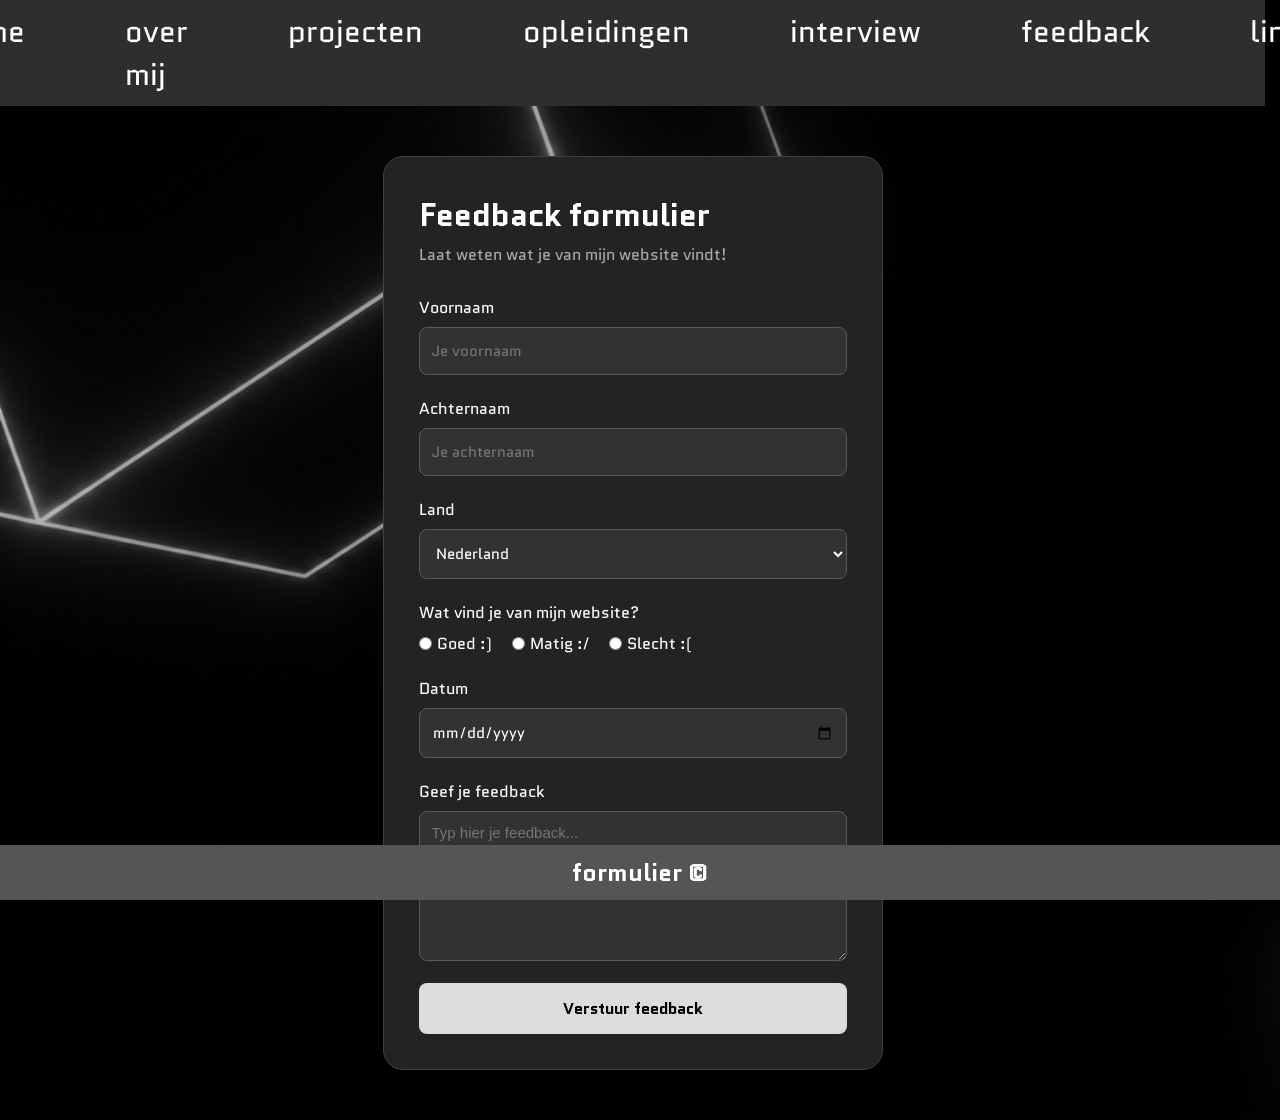
<file: contact.html>
<!DOCTYPE html>
<html lang="en">
<head>
    <meta charset="UTF-8">
    <meta name="viewport" content="width=device-width, initial-scale=1.0">
    <title>feedback</title>
    <link rel="stylesheet" href="css/style.css"/>
</head>
<body class="site p-contact">
    <nav class="navbar">
      <div class="nav-text">
        <a href="index.html">home</a>
        <a href="over-mij.html">over mij</a>
        <a href="projecten.html">projecten</a>
        <a href="opleidingen.html">opleidingen</a>
        <a href="interview.html">interview</a>
        <a href="contact.html">feedback</a>
        <a href="links.html">links</a>
      </div>
    </nav>

<section class="formulier">
    <div class="form-container">

        <h1>Feedback formulier</h1>
        <p class="omschrijving">Laat weten wat je van mijn website vindt!</p>

        <form action="#" method="post">

            <div class="form-group">
                <label for="voornaam">Voornaam</label>
                <input type="text" id="voornaam" name="voornaam"
                placeholder="Je voornaam" required>
            </div>

            <div class="form-group">
                <label for="achternaam">Achternaam</label>
                <input type="text" id="achternaam" name="achternaam"
                placeholder="Je achternaam" required>
            </div>

            <div class="form-group">
                <label for="land">Land</label>
                <select id="land" name="land" required>
                    <option value="nederland">Nederland</option>
                    <option value="duitsland">Duitsland</option>
                    <option value="frankrijk">Frankrijk</option>
                    <option value="oostenrijk">Oostenrijk</option>
                    <option value="engeland">Engeland</option>
                </select>
            </div>

            <div class="form-group">
                <label>Wat vind je van mijn website?</label>

                <div class="beoordeling">
                    <label>
                        <input type="radio" name="beoordeling" value="goed">
                        Goed :)
                    </label>

                    <label>
                        <input type="radio" name="beoordeling" value="matig">
                        Matig :/
                    </label>

                    <label>
                        <input type="radio" name="beoordeling" value="slecht">
                        Slecht :(
                    </label>
                </div>
            </div>

            <div class="form-group">
                <label for="datum">Datum</label>
                <input type="date" id="datum" name="datum" required>
            </div>

            <div class="form-group">
                <label for="bericht">Geef je feedback</label>
                <textarea id="bericht" name="bericht"
                placeholder="Typ hier je feedback..." required></textarea>
            </div>

            <button type="submit">Verstuur feedback</button>

        </form>
    </div>
</section>
<footer>
    <div class="footer-container">
        <h2>formulier &copy</h2>
    </div>
</footer>
</body>
</html>
</file>
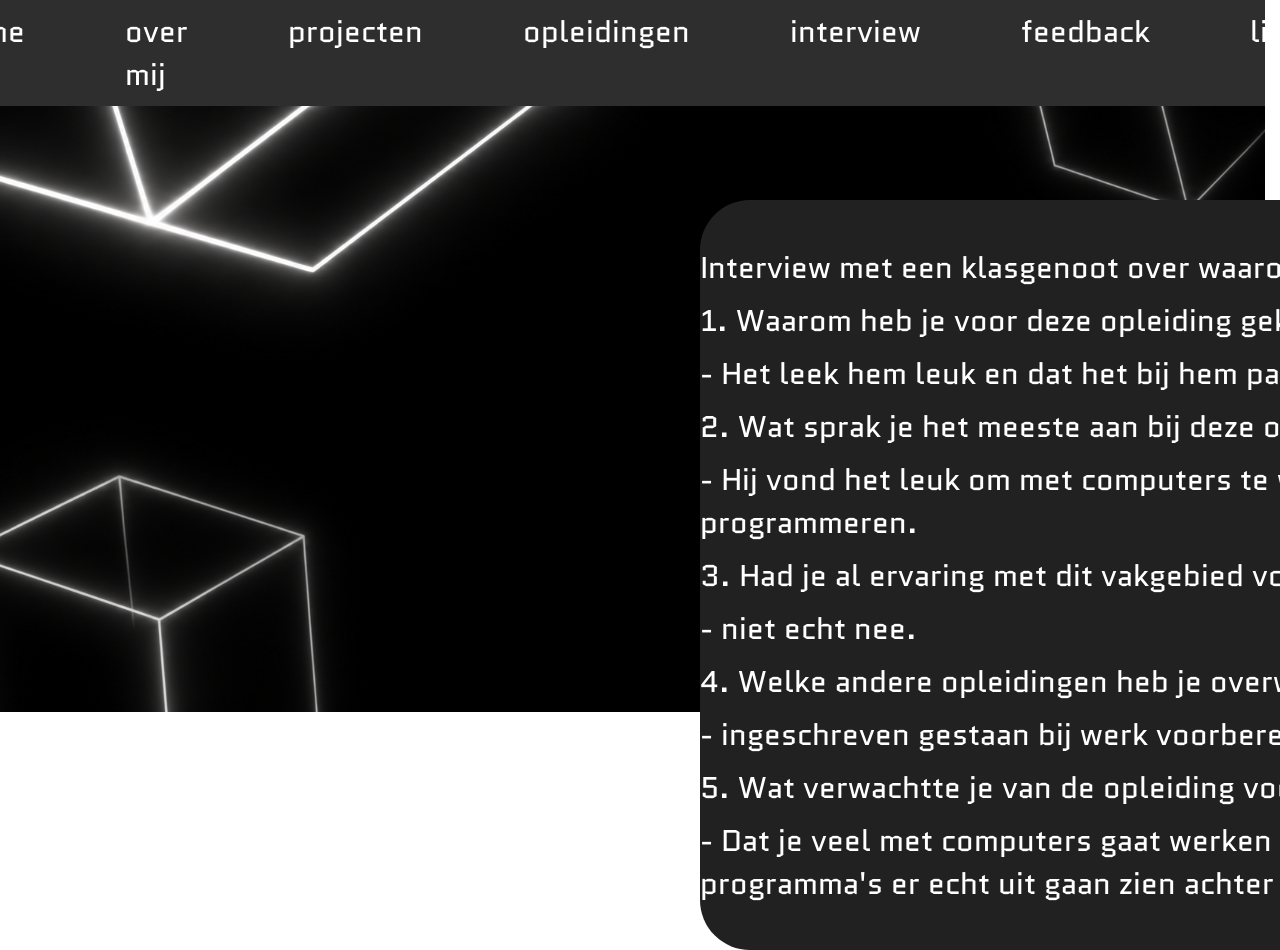
<file: interview.html>
<!doctype html>
<html lang="en">
  <head>
    <meta charset="UTF-8" />
    <meta name="viewport" content="width=device-width, initial-scale=1.0" />
    <title>interview</title>
    <link rel="stylesheet" href="css/style.css" />
        <link rel="preconnect" href="https://fonts.googleapis.com" />
    <link rel="preconnect" href="https://fonts.gstatic.com" crossorigin />
    <link
      href="https://fonts.googleapis.com/css2?family=Quantico:ital,wght@0,400;0,700;1,400;1,700&display=swap"
      rel="stylesheet"
    />
  </head>
  <body class="site p-interview">
    <nav>
      <div class="nav-text">
        <a href="index.html">home</a>
        <a href="over-mij.html">over mij</a>
        <a href="projecten.html">projecten</a>
        <a href="opleidingen.html">opleidingen</a>
        <a href="interview.html">interview</a>
        <a href="contact.html">feedback</a>
        <a href="links.html">links</a>
      </div>
    </nav>
    <section>
      <div class="box">
        <p>
          <div>
          Interview met een klasgenoot over waarom hij deze opleiding heeft
          gekozen.
          </div>
          <div>1. Waarom heb je voor deze opleiding gekozen? </div>
          <div>- Het leek
          hem leuk en dat het bij hem past
          </div>
          <div>
          2. Wat sprak je het meeste aan bij deze opleiding?</div> <div>- Hij
          vond het leuk om met computers te werken en dat hij graag wil kunnen
          programmeren.
          </div>
          <div>
          3. Had je al ervaring met dit vakgebied voordat je aan de opleiding
          begon?
          </div>
          <div>
          - niet echt nee.
          </div>
          <div>
          4. Welke andere opleidingen heb je overwogen?
        </div>
        <div>
          - ingeschreven gestaan bij werk voorbereider in de bouw.
        </div>
          <div>
          5. Wat verwachtte je van de opleiding voordat je begon?
          </div>
          <div>
          - Dat je veel met computers gaat werken en dat je veel gaat leren over
          hoe programma's er echt uit gaan zien achter de schermen.
          </div>
        </p>
        <!-- <video width="320" height="240" controls>
            <source src="#" type="video/mp4">
        </video> -->
      </div>
    </section>
  </body>
</html>
</file>
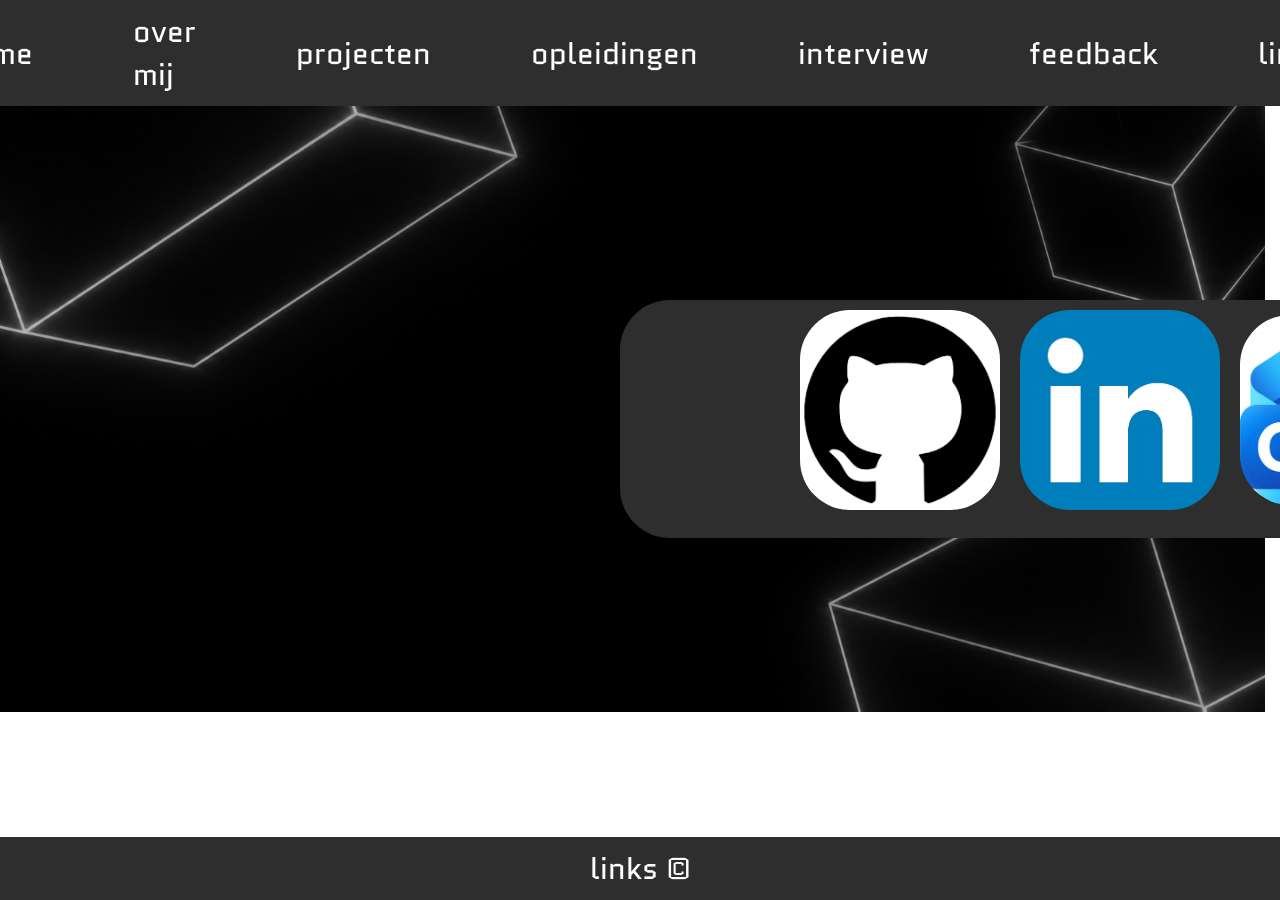
<file: links.html>
<!doctype html>
<html lang="en">
  <head>
    <meta charset="UTF-8" />
    <meta name="viewport" content="width=device-width, initial-scale=1.0" />
    <title>links</title>
    <link rel="stylesheet" href="css/style.css" />
  </head>
  <body class="site p-links">
    <nav class="navbar">
      <div class="nav-text">
        <a href="index.html">home</a>
        <a href="over-mij.html">over mij</a>
        <a href="projecten.html">projecten</a>
        <a href="opleidingen.html">opleidingen</a>
        <a href="interview.html">interview</a>
        <a href="contact.html">feedback</a>
        <a href="links.html">links</a>
      </div>
    </nav>
    <section>
      <div class="container">
        <div class="github">
          <a href="https://github.com/joeywiebes"
            ><img src="img/github.png" alt="github"
          /></a>
        </div>
        <div class="linkedin">
          <a href="https://nl.linkedin.com/"
            ><img src="img/linkedin.png" alt="linkedin"
          /></a>
        </div>
        <div>
          <a href="mailto:9030950@student.zadkine.nl"
            ><img src="img/outlook.jpg" alt="outlook"
          /></a>
        </div>
      </div>
    </section>
    <footer>
      <div>
        <p>links &copy</p>
      </div>
    </footer>
  </body>
</html>
</file>
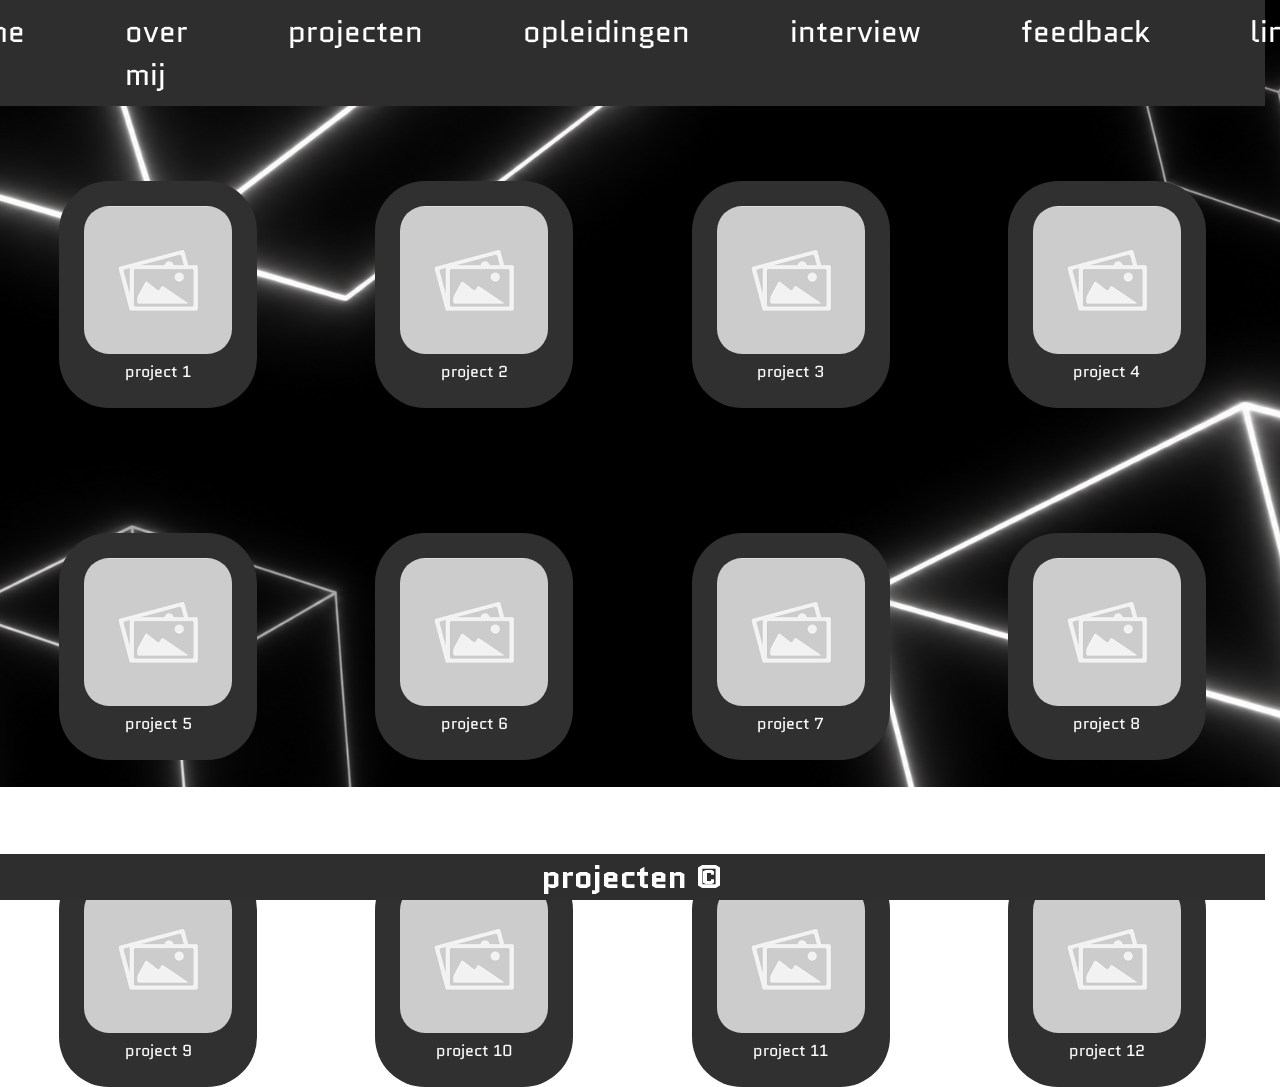
<file: more-projecten.html>
<!doctype html>
<html lang="en">
  <head>
    <meta charset="UTF-8" />
    <meta name="viewport" content="width=device-width, initial-scale=1.0" />
    <title>Document</title>
    <link rel="stylesheet" href="css/style.css" />
  </head>
  <body class="site p-more-projecten">
    <nav class="navbar">
      <div class="nav-text">
        <a href="index.html">home</a>
        <a href="over-mij.html">over mij</a>
        <a href="projecten.html">projecten</a>
        <a href="opleidingen.html">opleidingen</a>
        <a href="interview.html">interview</a>
        <a href="contact.html">feedback</a>
        <a href="links.html">links</a>
      </div>
    </nav>
    <section>
      <div class="pro-1">
        <div class="div-pro-1">
          <img src="img/placeholderimg.png" alt="placeholder" class="place-1" />
          <p><a href="#">project 1</a></p>
        </div>
        <div class="div-pro-1">
          <img src="img/placeholderimg.png" alt="placeholder" />
          <p><a href="#">project 2</a></p>
        </div>
        <div class="div-pro-1">
          <img src="img/placeholderimg.png" alt="placeholder" />
          <p><a href="#">project 3</a></p>
        </div>
        <div class="div-pro-1">
          <img src="img/placeholderimg.png" alt="placeholder" />
          <p><a href="#">project 4</a></p>
        </div>
      </div>
    </section>
    <section>
      <div class="pro-2">
        <div class="div-pro-1">
          <img src="img/placeholderimg.png" alt="placeholder" />
          <p><a href="#">project 5</a></p>
        </div>
        <div class="div-pro-1">
          <img src="img/placeholderimg.png" alt="placeholder" />
          <p><a href="#">project 6</a></p>
        </div>
        <div class="div-pro-1">
          <img src="img/placeholderimg.png" alt="placeholder" />
          <p><a href="#">project 7</a></p>
        </div>
        <div class="div-pro-1">
          <img src="img/placeholderimg.png" alt="placeholder" />
          <p><a href="#">project 8</a></p>
        </div>
      </div>
    </section>
    <section>
      <div class="pro-3">
        <div class="div-pro-1">
          <img src="img/placeholderimg.png" alt="placeholder" />
          <p><a href="#">project 9</a></p>
        </div>
        <div class="div-pro-1">
          <img src="img/placeholderimg.png" alt="placeholder" />
          <p><a href="#">project 10</a></p>
        </div>
        <div class="div-pro-1">
          <img src="img/placeholderimg.png" alt="placeholder" />
          <p><a href="#">project 11</a></p>
        </div>
        <div class="div-pro-1">
          <img src="img/placeholderimg.png" alt="placeholder" />
          <p><a href="#">project 12</a></p>
        </div>
      </div>
    </section>
    <footer class="footerbar">
        <div class="footerdiv">
      <h1>projecten &copy</h1>
      </div>
    </footer>
  </body>
</html>
</file>
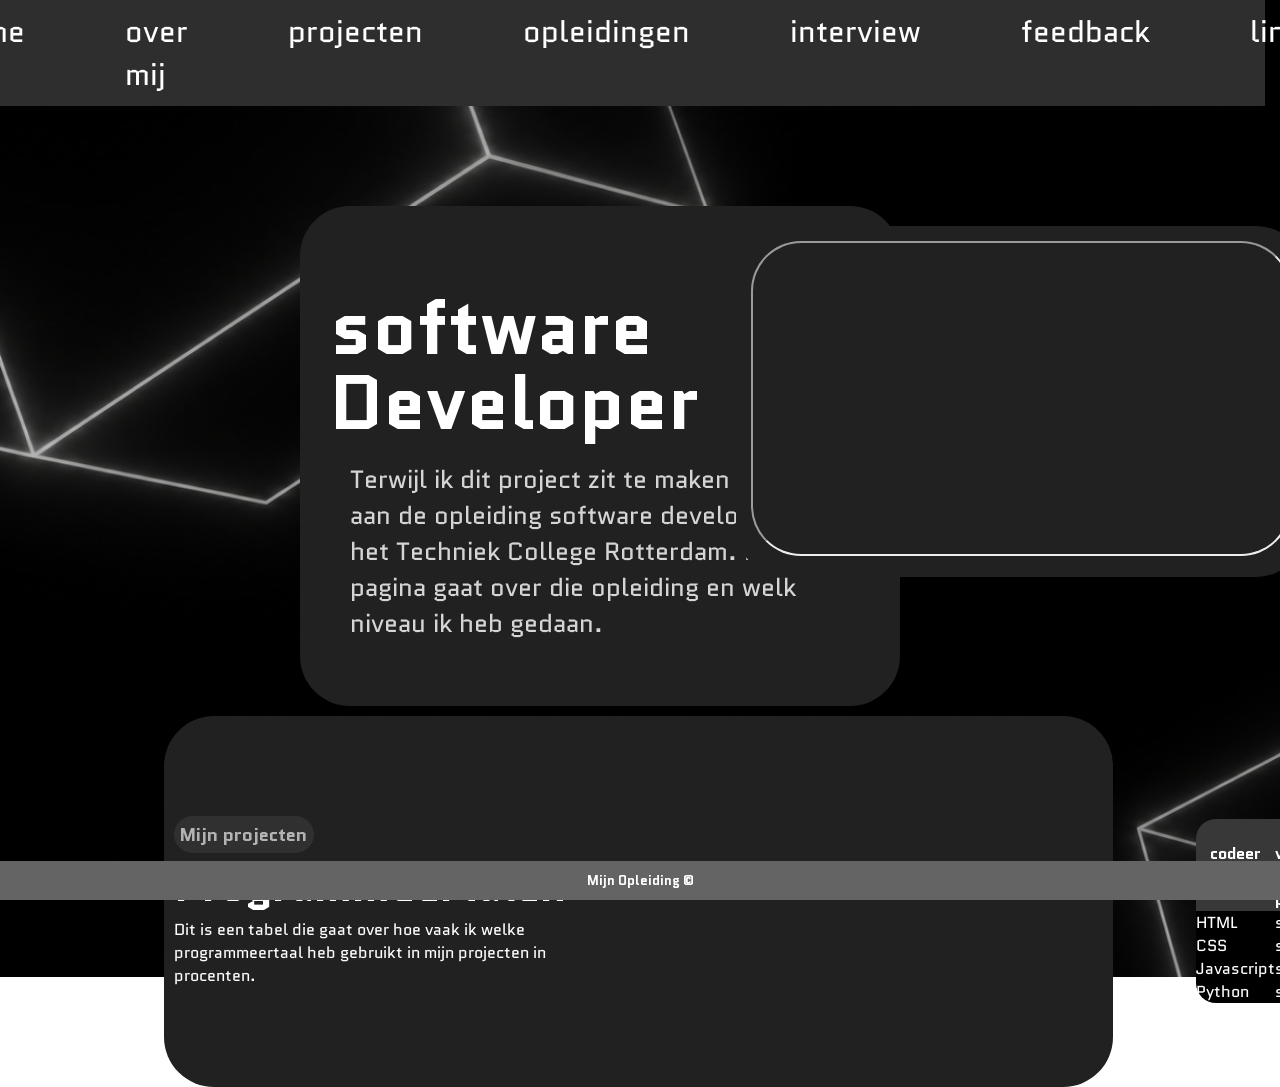
<file: opleidingen.html>
<!doctype html>
<html lang="en">
  <head>
    <meta charset="UTF-8" />
    <meta name="viewport" content="width=device-width, initial-scale=1.0" />
    <title>opleidingen</title>
    <link rel="stylesheet" href="css/style.css" />
    <link rel="preconnect" href="https://fonts.googleapis.com" />
    <link rel="preconnect" href="https://fonts.gstatic.com" crossorigin />
    <link
      href="https://fonts.googleapis.com/css2?family=Quantico:ital,wght@0,400;0,700;1,400;1,700&display=swap"
      rel="stylesheet"
    />
  </head>
  <body class="site p-opleidingen">
    <nav>
      <div class="nav-text">
        <a href="index.html">home</a>
        <a href="over-mij.html">over mij</a>
        <a href="projecten.html">projecten</a>
        <a href="opleidingen.html">opleidingen</a>
        <a href="interview.html">interview</a>
        <a href="contact.html">feedback</a>
        <a href="links.html">links</a>
      </div>
    </nav>
    <main>
      <section>
        <div class="container-div1">
          <div class="software-info">
            <h1 class="developer-text">software Developer</h1>
            <p class="info-text-software">
              Terwijl ik dit project zit te maken doe ik aan de opleiding
              software developer van het Techniek College Rotterdam. Deze pagina
              gaat over die opleiding en welk niveau ik heb gedaan.
            </p>
          </div>
        </div>
        <div class="software-intro">
          <h3 class="richting">mijn richting</h3>
          <h2 class="software">Software</h2>
          <h2 class="development">Development</h2>
          <p class="college-text">Techniek College Rotterdam</p>
        </div>
      </section>
      <section class="talen">
        <div class="talen-tekst">
          <h3 class="mijn-projecten">Mijn projecten</h3>
          <h2 class="programmeer-talen">Programmeertalen</h2>
          <p class="p-text-tabel">
            Dit is een tabel die gaat over hoe vaak ik welke programmeertaal heb
            gebruikt in mijn projecten in procenten.
          </p>
        </div>

        <div class="blah">
          <iframe
            width="540"
            height="315"
            src="https://www.youtube.com/embed/HInyOg3T0CA"
            title="YouTube video"
            allowfullscreen
          >
          </iframe>
        </div>

        <div class="tabel-kaart">
          <table class="tabel">
            <thead>
              <tr>
                <th class="the-heck">codeer taal</th>
                <th>hoe vaak in dit project</th>
                <th>hoevaak in project<br />leerjaar2</th>
                <th class="the-hepp">
                  hoe vaak in project <br />
                  leerjaar3
                </th>
              </tr>
            </thead>
            <br />
            <tbody>
              <tr>
                <td class="the-side">HTML</td>
                <td>soon</td>
                <td>soon</td>
                <td>soon</td>
              </tr>
            </tbody>
            <br />
            <tbody>
              <tr>
                <td class="the-side1">CSS</td>
                <td>soon</td>
                <td>soon</td>
                <td>soon</td>
              </tr>
            </tbody>
            <br />
            <tbody>
              <tr>
                <td class="side1">Javascript</td>
                <td>soon</td>
                <td>soon</td>
                <td>soon</td>
              </tr>
            </tbody>
            <tbody>
              <tr>
                <td class="side2">Python</td>
                <td>soon</td>
                <td>soon</td>
                <td class="last1">soon</td>
              </tr>
            </tbody>
          </table>
        </div>
      </section>
    </main>
    <footer>
      <h1>Mijn Opleiding &copy</h1>
    </footer>
  </body>
</html>
</file>
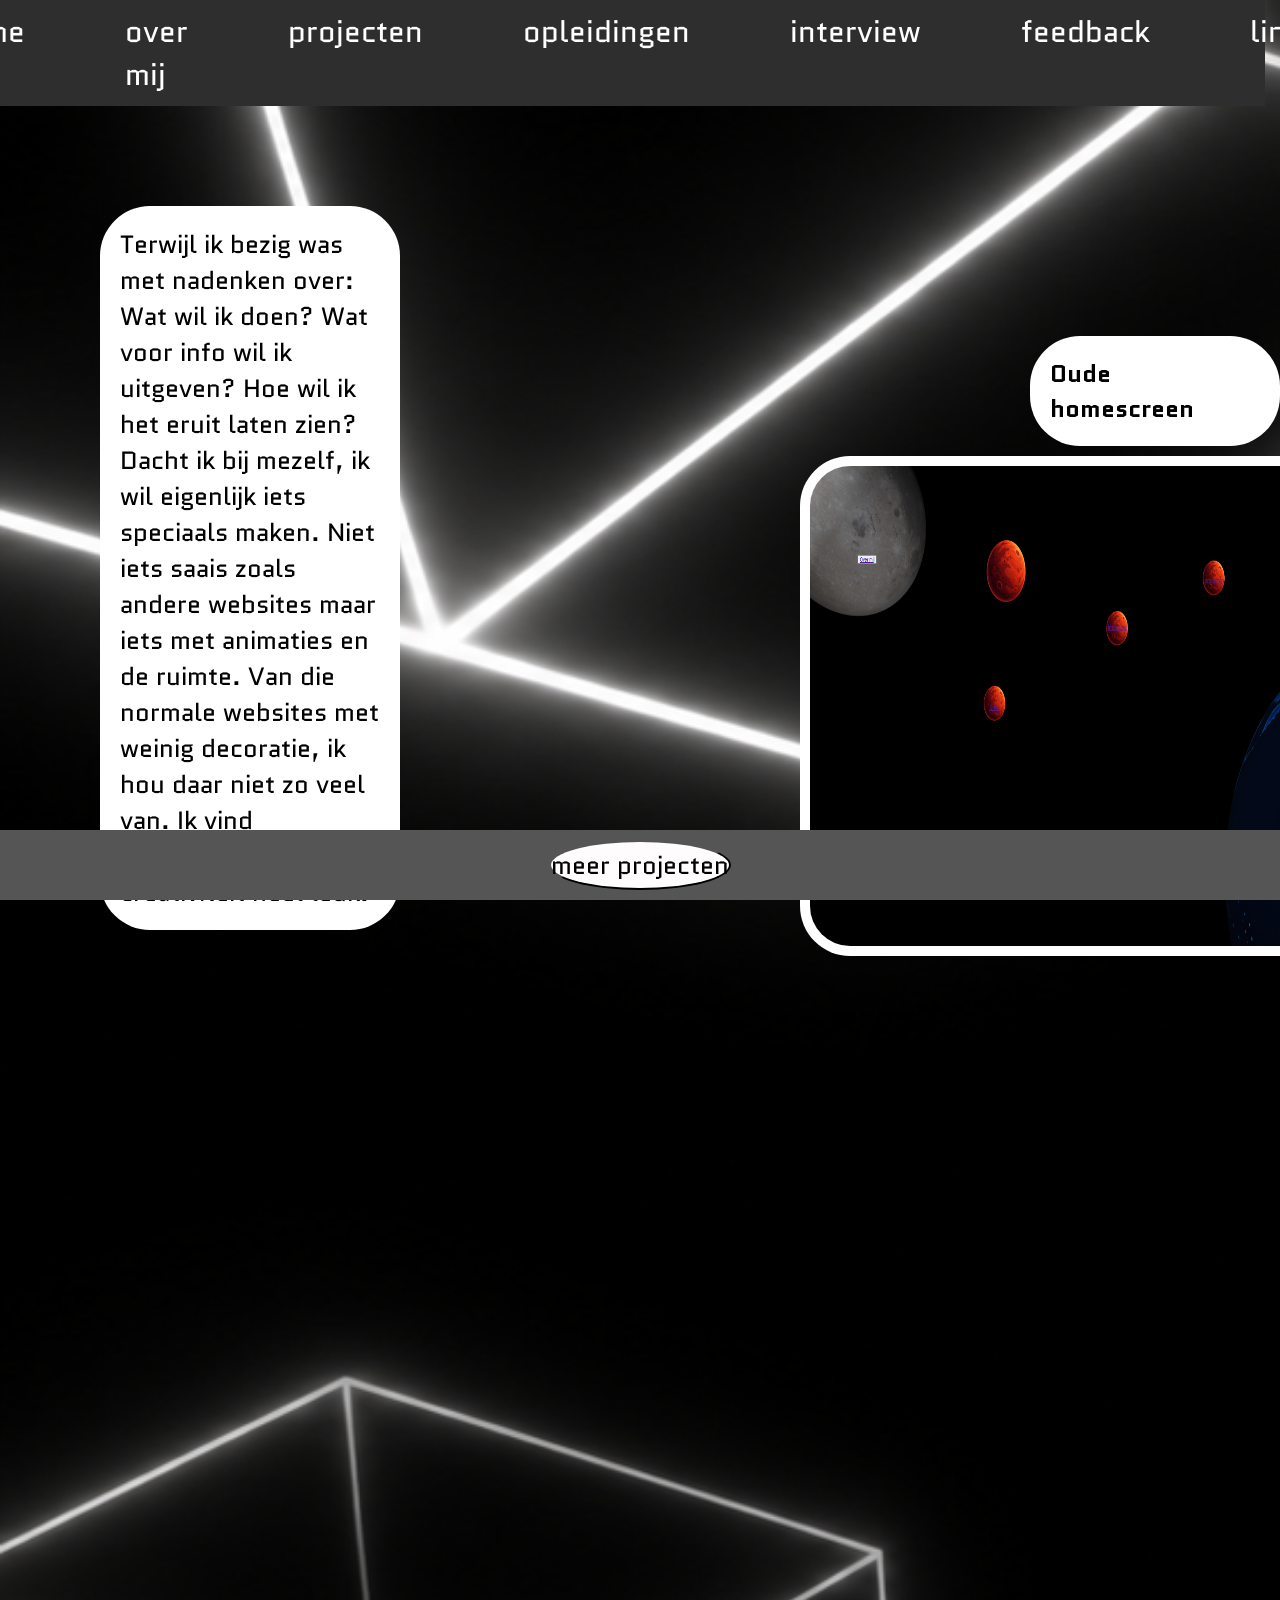
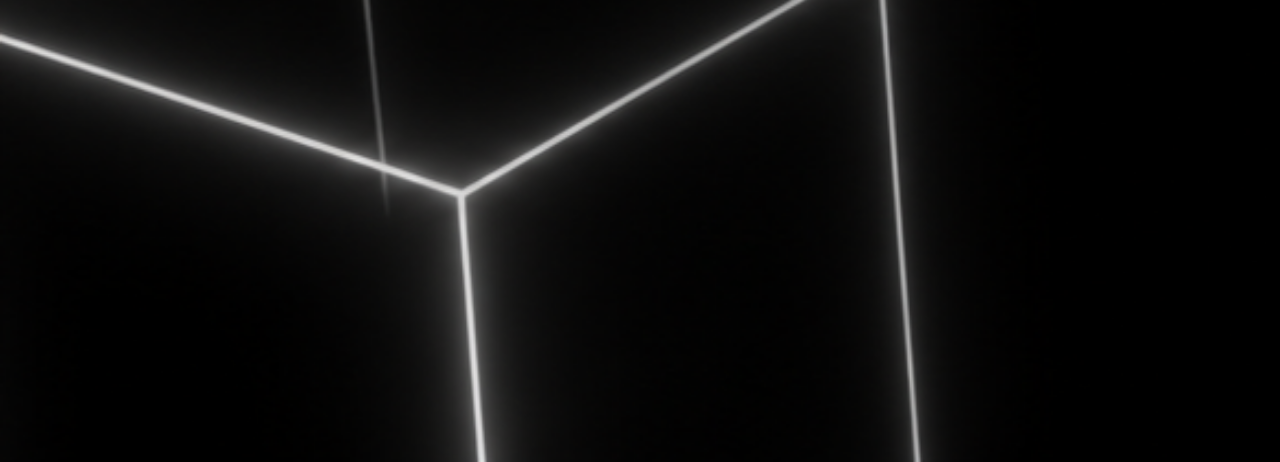
<file: projecten.html>
<!doctype html>
<html lang="en">
  <head>
    <meta charset="UTF-8" />
    <meta name="viewport" content="width=device-width, initial-scale=1.0" />
    <title>projecten</title>
    <link rel="stylesheet" href="css/style.css" />
  </head>
  <body class="site p-projecten">
    <!-- <img class="volcanica" src="img/volcanica-opp.png"> -->
    <header>
      <nav>
 <div class="nav-text">
        <a href="index.html">home</a>
        <a href="over-mij.html">over mij</a>
        <a href="projecten.html">projecten</a>
        <a href="opleidingen.html">opleidingen</a>
        <a href="interview.html">interview</a>
        <a href="contact.html">feedback</a>
        <a href="links.html">links</a>
      </div>
      </nav>
    </header>
    <main>
      <p class="info-project">
        Terwijl ik bezig was met nadenken over: Wat wil ik doen? Wat voor info
        wil ik uitgeven? Hoe wil ik het eruit laten zien? Dacht ik bij mezelf,
        ik wil eigenlijk iets speciaals maken. Niet iets saais zoals andere
        websites maar iets met animaties en de ruimte. Van die normale websites
        met weinig decoratie, ik hou daar niet zo veel van. Ik vind decoraties
        en creativiteit heel leuk.
      </p>

      <p class="info-project-2">
        Ik vind de ruimte en planeten best wel interessant en erg mooi. Dus dit
        project is daar een beetje vandaan gehaald. Deze sheet is over specefiek
        dit project. Bij 'meer projecten' kunt u meer projecten van mijn
        schooltijd vinden. Ik heb zelf ongelovelijk veel tijd in dit project
        gestopt dus dank u wel voor het bekijken!
      </p>
      <h2>
        Oude homescreen
      </h2>
      <img src="img/homescreen.png" alt="homescreen" class="homescreen">
    </main>
    <footer>
      <div class="container">
        <button type="button" class="button-1"><a href="more-projecten.html" class="more">meer projecten</a></button>
      </div>
    </footer>
  </body>
</html>
</file>
<file: css/style.css>
/* Lettertype voor alle pagina's (moet bovenaan staan) */
@import url("https://fonts.googleapis.com/css2?family=Quantico:ital,wght@0,400;0,700;1,400;1,700&display=swap");

* {
  padding: 0;
  margin: 0;
  box-sizing: border-box;
  font-family: "Quantico", sans-serif;
}


/* Ruimte voor de scrollbalk altijd vrijhouden,
   zodat de navigatie niet verschuift tussen pagina's */
html:has(body.site) {
  scrollbar-gutter: stable;
}



body.p-home {
  margin: 0;
  color: white;
  font-family: Arial, sans-serif;
  background-color: black;
  background-image: url(/img/stars.avif);
  background-repeat: no-repeat;
  background-size: cover;
}

/* animatie */
.p-home #wereldbol {
  width: 100vw;
  height: 100vh;
  display: block;
}

/* buttons */
.p-home .over-mij {
  position: absolute;
  top: 460px;
  left: 360px;
  z-index: 1;
  color: white;
}

.p-home .opleidingen {
  position: absolute;
  top: 28vh;
  left: 77.8vw;
  z-index: 1;
  color: white;
}

.p-home .interview {
  position: absolute;
  top: 30vh;
  left: 43.8vw;
  z-index: 1;
  height: 15px;
  color: white;
}

.p-home .projecten {
  position: absolute;
  top: 30vh;
  left: 57.99vw;
  z-index: 1;
  color: white;
}

.p-home .links {
  position: absolute;
  top: 30vh;
  left: 26.5vw;
  z-index: 1;
  color: white;
}

/* sterren zonder balk */
.p-home .spacestation {
  position: absolute;
  top: 400px;
  left: 300px;
  width: 180px;
}

/* sterren met balk */
.p-home .moon-itself {
  position: absolute;
  top: 28vh;
  width: 100px;
  left: 57.2vw;
}

.p-home .astroid {
  position: absolute;
  top: 24vh;
  width: 200px;
  height: 100px;
  left: 75vw;
}

.p-home .satelite {
  position: absolute;
  top: 28vh;
  width: 140px;
  left: 42vw;
}

.p-home .astroid-links {
  position: absolute;
  top: 27vh;
  width: 100px;
  height: 100px;
  left: 25vw;
}



body.p-over-mij {
  margin: 0;
  color: white;
  font-family: Arial, sans-serif;
  background-color: black;
}

.p-over-mij .start-text,
.p-over-mij .text,
.p-over-mij .text1,
.p-over-mij .text2,
.p-over-mij .text3,
.p-over-mij .greece,
.p-over-mij .greece1 {
  position: absolute;
  z-index: 1;
  top: 200px;
  width: 200px;
  height: 200px;
  font-size: 20px;
  color: white;
  background-color: transparent;
  opacity: 0;
  animation-name: infaden-uitfaden;
}

/* links of rechts op het scherm */
.p-over-mij .start-text,
.p-over-mij .text1,
.p-over-mij .text3 {
  left: 200px;
}

.p-over-mij .text,
.p-over-mij .text2,
.p-over-mij .greece,
.p-over-mij .greece1 {
  right: 200px;
}

.p-over-mij .start-text { animation-duration: 20s; animation-delay: 0s; }
.p-over-mij .text       { animation-duration: 20s; animation-delay: 14s; }
.p-over-mij .text1      { animation-duration: 20s; animation-delay: 30s; }
.p-over-mij .greece     { animation-duration: 8s;  animation-delay: 32s; }
.p-over-mij .greece1    { animation-duration: 8s;  animation-delay: 40s; }
.p-over-mij .text2      { animation-duration: 20s; animation-delay: 50s; }
.p-over-mij .text3      { animation-duration: 20s; animation-delay: 67s; animation-name: infaden-uitfaden-2; }

.p-over-mij .THE-button {
  font-size: 20px;
  width: 200px;
  height: 100px;
  background-color: white;
  border-radius: 20px;
  animation-name: infaden-uitfaden-2;
  animation-duration: 10000s;
  animation-delay: 80s;
  position: absolute;
  z-index: 1;
  color: white;
  top: 400px;
  left: 896px;
  opacity: 0;
}

@keyframes infaden-uitfaden {
  0%   { opacity: 0; }
  10%  { opacity: 0; }
  20%  { opacity: 0.25; }
  30%  { opacity: 0.5; }
  40%  { opacity: 0.75; }
  50%  { opacity: 1; }
  60%  { opacity: 0.75; }
  70%  { opacity: 0.5; }
  80%  { opacity: 0.25; }
  90%  { opacity: 0; }
  100% { opacity: 0; }
}

/* zelfde als hierboven, maar begint bij 10% al een beetje zichtbaar */
@keyframes infaden-uitfaden-2 {
  0%   { opacity: 0;    background-color: transparent; }
  10%  { opacity: 0.1;  background-color: transparent; }
  20%  { opacity: 0.25; background-color: transparent; }
  30%  { opacity: 0.5;  background-color: transparent; }
  40%  { opacity: 0.75; background-color: transparent; }
  50%  { opacity: 1;    background-color: transparent; }
  60%  { opacity: 0.75; background-color: transparent; }
  70%  { opacity: 0.5;  background-color: transparent; }
  80%  { opacity: 0.25; background-color: transparent; }
  90%  { opacity: 0;    background-color: transparent; }
  100% { opacity: 0;    background-color: transparent; }
}




body.p-projecten {
  background-image: url(/img/kubus2.png);
  background-repeat: no-repeat;
  background-size: cover;
}

.p-projecten a {
  color: rgb(0, 0, 0);
  text-decoration: none;
  font-size: 25px;
}

.p-projecten .info-project {
  color: rgb(0, 0, 0);
  position: relative;
  left: 100px;
  top: 100px;
  width: 300px;
  font-size: 25px;
}

.p-projecten nav {
  background-color: rgb(100, 97, 97);
  padding: 5px;
}

.p-projecten button {
  background-color: rgb(254, 252, 252);
}

.p-projecten .button-1 {
  border-radius: 100%;
  height: 50px;
}

.p-projecten footer {
  background: rgb(85, 85, 85);
  text-align: center;
  padding: 10px;
  position: fixed;
  bottom: 0;
  width: 100vw;
}

.p-projecten main {
  flex: 1;
}

.p-projecten p {
  background-color: rgb(255, 255, 255);
  padding: 20px;
  border-radius: 50px;
  color: rgb(0, 0, 0);
}

.p-projecten .info-project-2 {
  position: relative;
  left: 1900px;
  top: -600px;
  width: 300px;
  font-size: 25px;
}

.p-projecten h2 {
  position: relative;
  left: 1030px;
  top: -1110px;
  background-color: white;
  width: 250px;
  border-radius: 50px;
  padding: 20px;
}

.p-projecten img {
  position: relative;
  height: 500px;
  width: 700px;
  top: -1100px;
  left: 800px;
  background-color: white;
  padding: 10px;
  border-radius: 50px;
}

.p-projecten .more {
  color: black;
}


body.p-more-projecten {
  background-image: url(/img/kubus2.png);
  background-repeat: no-repeat;
  background-size: cover;
}

.p-more-projecten .pro-1,
.p-more-projecten .pro-2,
.p-more-projecten .pro-3 {
  display: flex;
  position: relative;
  flex-direction: row;
  justify-content: space-around;
  color: white;
}

.p-more-projecten .pro-1 { top: 75px; }
.p-more-projecten .pro-2 { top: 200px; }
.p-more-projecten .pro-3 { top: 300px; }

.p-more-projecten p {
  text-align: center;
}

.p-more-projecten img {
  border-radius: 25px;
}

.p-more-projecten .div-pro-1 {
  background-color: rgb(48, 48, 48);
  padding: 25px;
  border-radius: 50px;
}

.p-more-projecten footer {
  background-color: rgb(46, 46, 46);
  bottom: 0;
  position: absolute;
  width: 100%;
  color: white;
}

.p-more-projecten .footerdiv {
  display: flex;
  justify-content: center;
}


body.p-opleidingen {
  background-image: url(/img/kubus1.png);
  background-repeat: no-repeat;
  background-size: cover;
}

.p-opleidingen a {
  font-size: 20px;
}

.p-opleidingen .software-info {
  display: flex;
  background: rgb(33, 33, 33);
  border-radius: 50px;
  flex-direction: column;
  justify-content: center;
  align-items: center;
  padding: 10px;
  width: 600px;
  height: 500px;
  position: relative;
  left: 300px;
  top: 100px;
}

.p-opleidingen .developer-text {
  color: white;
  font-size: 75px;
  position: relative;
  left: 20px;
  line-height: 1;
}

.p-opleidingen .info-text-software {
  width: 500px;
  font-size: 25px;
  top: 20px;
  color: rgb(213, 213, 213);
  position: relative;
}

.p-opleidingen .software-intro {
  display: flex;
  background-color: rgb(33, 33, 33);
  width: 500px;
  left: 1500px;
  position: absolute;
  border-radius: 50px;
  height: 500px;
  top: 160px;
  flex-direction: column;
  justify-content: center;
  align-items: center;
}

.p-opleidingen .richting {
  color: rgb(178, 178, 178);
  background: rgb(48, 48, 48);
  border-radius: 50px;
  font-size: 25px;
}

.p-opleidingen .software,
.p-opleidingen .development {
  color: white;
  font-size: 50px;
}

.p-opleidingen .college-text {
  color: rgb(210, 210, 210);
  font-size: 25px;
  position: relative;
  top: 50px;
}

.p-opleidingen .p-text-tabel {
  color: white;
}

.p-opleidingen .programmeer-talen {
  color: white;
  font-size: 45px;
}

.p-opleidingen .mijn-projecten {
  color: rgb(178, 178, 178);
  background: rgb(48, 48, 48);
  width: 140px;
  border-radius: 50px;
  padding: 5px;
}

.p-opleidingen table {
  position: relative;
  top: -25px;
  border-radius: 20px;
  height: 50px;
  width: 300px;
}

.p-opleidingen .tabel {
  border-spacing: 0;
  color: white;
}

.p-opleidingen th {
  background-color: rgb(56, 56, 56);
  color: white;
  width: 250px;
  height: 50px;
}

.p-opleidingen td {
  background-color: black;
}

.p-opleidingen .the-heck { border-top-left-radius: 20px; }
.p-opleidingen .the-hepp { border-top-right-radius: 20px; }
.p-opleidingen .side2    { border-bottom-left-radius: 20px; }
.p-opleidingen .last1    { border-bottom-right-radius: 20px; }

.p-opleidingen h1 {
  font-size: 13px;
  position: relative;
}

.p-opleidingen .talen {
  display: flex;
  flex-direction: row;
  align-items: center;
  gap: 30px;
  background-color: rgb(33, 33, 33);
  padding: 10px;
  border-radius: 50px;
  position: relative;
  top: 110px;
  width: 75%;
  left: 13%;
}

.p-opleidingen .talen-tekst {
  flex: 1;
}

.p-opleidingen .tabel-kaart {
  flex: 1.4;
}

.p-opleidingen .tabel-kaart table {
  width: 75%;
}

.p-opleidingen nav {
  background-color: rgb(100, 100, 100);
  padding: 10px;
}

.p-opleidingen footer {
  background: rgb(100, 100, 100);
  text-align: center;
  padding: 10px;
  position: fixed;
  bottom: 0;
  width: 100vw;
  color: white;
  font-size: 50px;
  text-decoration: none;
}



body.p-interview {
  background-image: url(/img/kubus2.png);
  background-repeat: no-repeat;
  background-size: cover;
}

.p-interview .box {
  background-color: rgb(33, 33, 33);
  width: 1100px;
  height: 750px;
  position: absolute;
  top: 200px;
  left: 700px;
  z-index: 1;
  font-size: 30px;
  color: white;
  border-radius: 50px;
  display: flex;
  gap: 10px;
  justify-content: center;
  flex-direction: column;
}

.blah{
  top: -500px;
  left: 140px;
  position: relative;
  background-color: rgb(33, 33, 33);
  padding: 15px;
  border-radius: 50px;
}

iframe{
  border-radius: 50px;
}

body.p-links {
  background-image: url(/img/kubus1.png);
  background-repeat: no-repeat;
  background-size: cover;
}

.p-links nav {
  background-color: grey;
  width: 100%;
  top: 0px;
  left: 0px;
  padding: 5px;
  position: fixed;
}

.p-links section {
  z-index: 1000;
}

.p-links div {
  display: flex;
  align-items: center;
  justify-content: space-around;
}

.p-links .container {
  position: absolute;
  display: flex;
  flex-direction: row;
  gap: 20px;
  justify-content: center;
  align-items: center;
  top: 300px;
  left: 620px;
  width: 1000px;
  font-size: 50px;
  background-color: rgb(46, 46, 46);
  padding: 10px;
  border-radius: 50px;
}

.p-links .container div {
  align-self: center;
}

.p-links footer {
  position: fixed;
  background-color: rgb(46, 46, 46);
  bottom: 0;
  width: 100%;
  padding: 10px;
  color: white;
  font-size: 30px;
}

.p-links img {
  border-radius: 50px;
  width: 200px;
}


/* ---------- 9. Feedback (contact.html) ---------- */

body.p-contact {
  background-image: url(/img/kubus1.png);
  background-repeat: no-repeat;
  background-size: cover;
}

.p-contact .formulier {
  display: flex;
  justify-content: center;
  align-items: center;
  padding: 50px 20px;
}

.p-contact .form-container {
  width: 100%;
  max-width: 500px;
  background-color: rgb(35, 35, 35);
  padding: 35px;
  border-radius: 20px;
  border: 1px solid rgb(65, 65, 65);
  color: white;
}

.p-contact .form-container h1 {
  font-size: 32px;
  margin-bottom: 5px;
}

.p-contact .omschrijving {
  color: rgb(170, 170, 170);
  margin-bottom: 30px;
}

.p-contact .form-group {
  display: flex;
  flex-direction: column;
  gap: 8px;
  margin-bottom: 22px;
}

.p-contact .form-group input[type="text"],
.p-contact .form-group input[type="date"],
.p-contact .form-group select,
.p-contact .form-group textarea {
  width: 100%;
  padding: 12px;
  background-color: rgb(50, 50, 50);
  color: white;
  border: 1px solid rgb(90, 90, 90);
  border-radius: 8px;
  font-size: 15px;
}

.p-contact .form-group textarea {
  height: 150px;
  resize: vertical;
  font-family: Arial, sans-serif;
}

.p-contact .form-group input:focus,
.p-contact .form-group select:focus,
.p-contact .form-group textarea:focus {
  outline: 2px solid rgb(180, 180, 180);
}

.p-contact .beoordeling {
  display: flex;
  gap: 20px;
  flex-wrap: wrap;
}

.p-contact .beoordeling label {
  display: flex;
  align-items: center;
  gap: 5px;
}

.p-contact .beoordeling input {
  accent-color: rgb(180, 180, 180);
}

.p-contact .form-container button {
  width: 100%;
  padding: 14px;
  background-color: rgb(220, 220, 220);
  color: black;
  border: none;
  border-radius: 8px;
  font-size: 16px;
  font-weight: bold;
  cursor: pointer;
}

.p-contact .form-container button:hover {
  background-color: rgb(180, 180, 180);
}

.p-contact footer {
  background: rgb(85, 85, 85);
  text-align: center;
  padding: 10px;
  position: fixed;
  bottom: 0;
  width: 100vw;
  color: white;
}


.site nav {
  background-color: rgb(46, 46, 46);
  color: white;
  padding: 10px;
  font-size: 30px;
}

.site .nav-text {
  display: flex;
  gap: 100px;
  justify-content: center;
  font-size: 30px;
}

.site a {
  text-decoration: none;
  color: white;
}


.site nav a {
  font-size: 30px;
}
</file>
